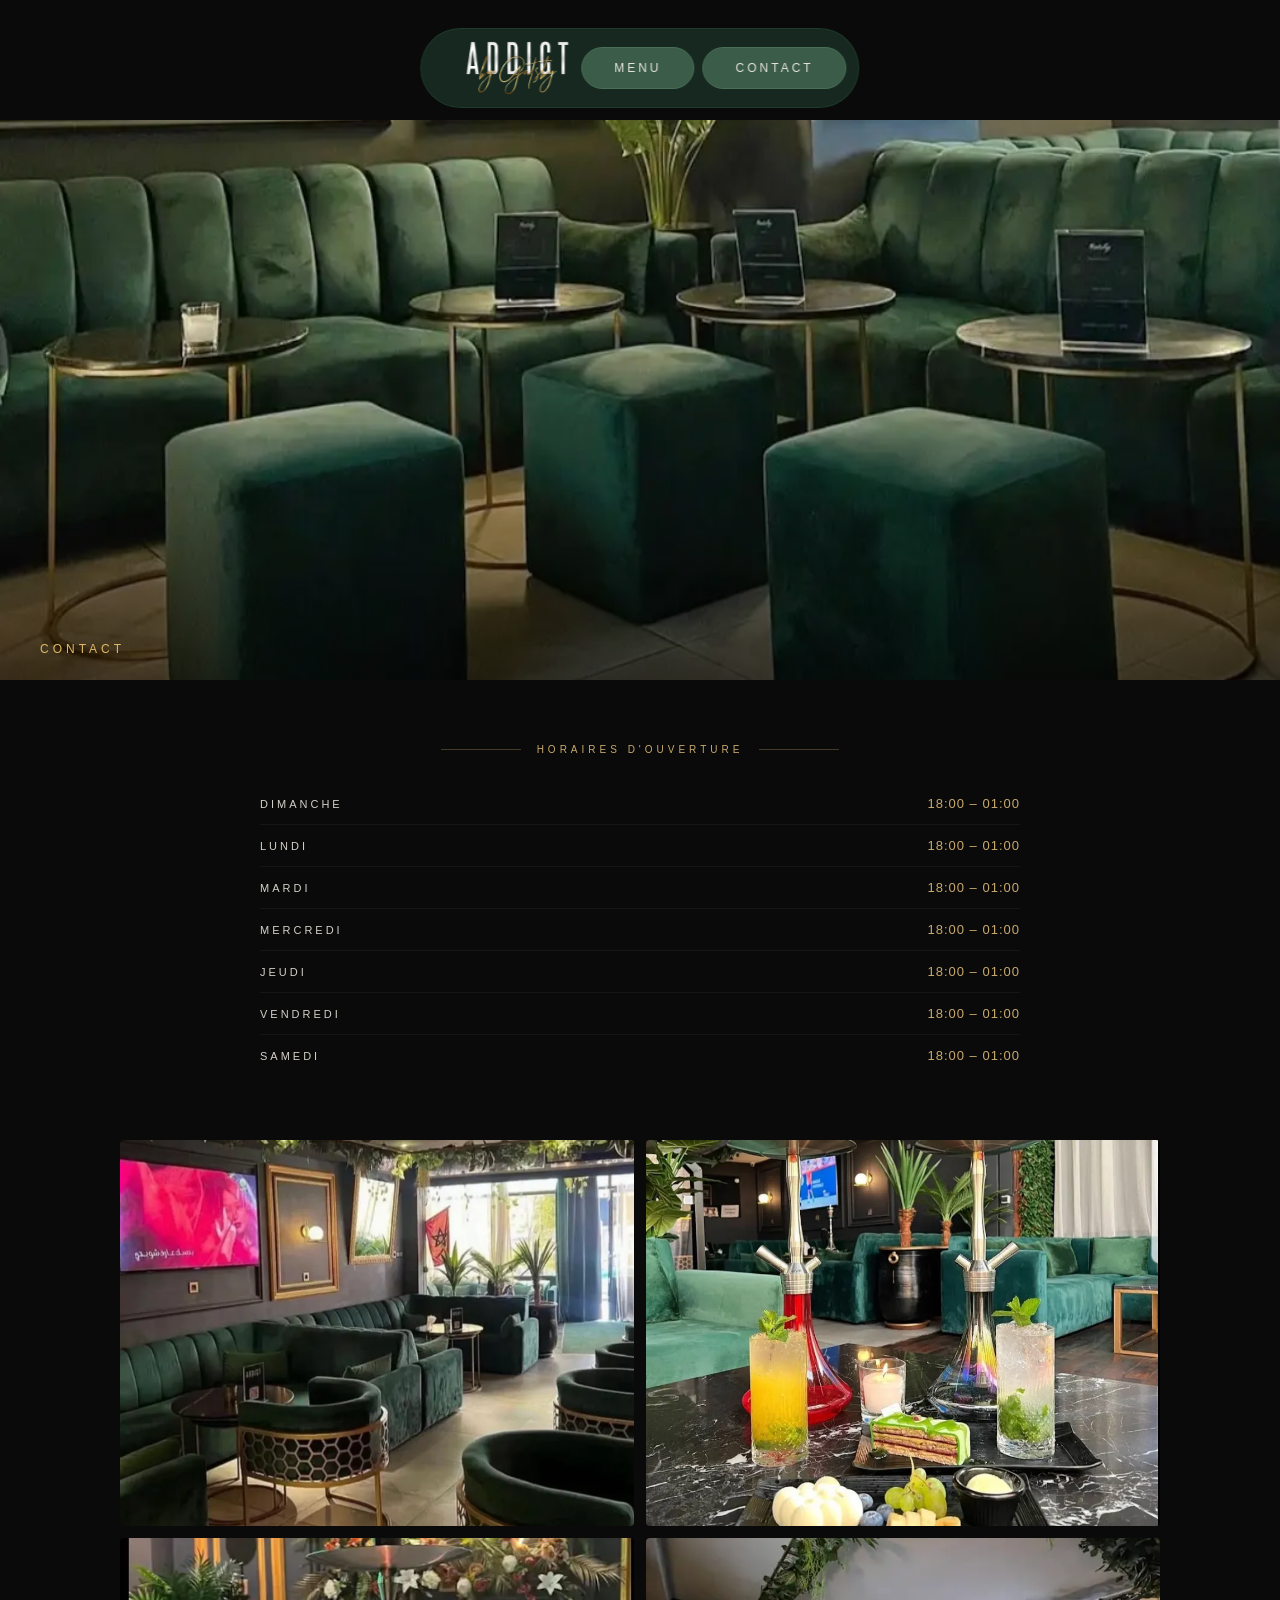
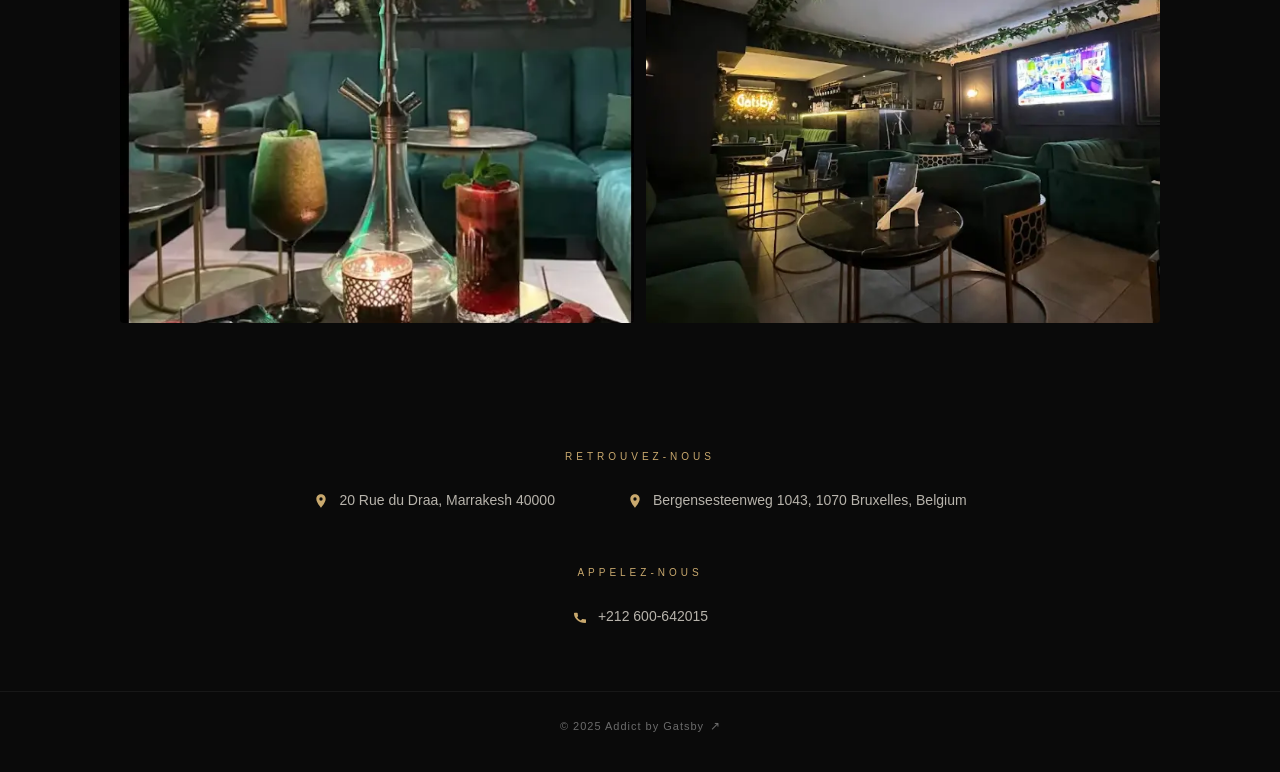
<file: contact.html>
<!DOCTYPE html>
<html lang="fr">
<head>
  <meta charset="UTF-8">
  <meta name="viewport" content="width=device-width, initial-scale=1.0, viewport-fit=cover">
  <meta name="description" content="Contact — Addict by Gatsby. Horaires d'ouverture, adresses Marrakech & Bruxelles.">
  <meta name="theme-color" content="#0a0a0a">
  <title>Contact — Addict by Gatsby</title>
  <link rel="icon" type="image/svg+xml" href="assets/favicon.svg">
  <link rel="preconnect" href="https://fonts.googleapis.com">
  <link rel="preconnect" href="https://fonts.gstatic.com" crossorigin>
  <link href="https://fonts.googleapis.com/css2?family=Cormorant+Garamond:ital,wght@0,400;0,600;1,400&display=swap" rel="stylesheet">
  <!-- Neue Montreal via Bunny Fonts -->
  <link rel="preconnect" href="https://fonts.bunny.net">
  <link href="https://fonts.bunny.net/css?family=neue-montreal:300,400,500&display=swap" rel="stylesheet">
  <style>
    *, *::before, *::after { box-sizing: border-box; margin: 0; padding: 0; }

    html {
      scroll-behavior: smooth;
    }

    body {
      background: #0a0a0a;
      color: #d4d0c8;
      font-family: 'Neue Montreal', 'Montserrat', sans-serif;
      -webkit-font-smoothing: antialiased;
      min-height: 100vh;
    }

    /* ===================== NAVBAR ===================== */
    .navbar {
      position: fixed;
      top: 8px;
      left: 8px;
      right: 8px;
      z-index: 100;
      display: flex;
      align-items: center;
      justify-content: space-between;
      gap: 12px;
      background: rgba(27, 51, 39, 0.75);
      backdrop-filter: blur(14px);
      -webkit-backdrop-filter: blur(14px);
      border: 1px solid rgba(42, 77, 58, 0.5);
      border-radius: 50px;
      padding: 7px 7px 7px 20px;
    }

    .logo {
      display: flex;
      align-items: center;
      text-decoration: none;
      flex-shrink: 0;
      border: none;
      outline: none;
    }

    .logo__img {
      height: 36px;
      width: auto;
      display: block;
      object-fit: contain;
    }

    .navbar__btns {
      display: flex;
      gap: 6px;
      flex-shrink: 0;
    }

    .pill-btn {
      display: inline-flex;
      align-items: center;
      justify-content: center;
      text-decoration: none;
      font-family: 'Neue Montreal', 'Montserrat', sans-serif;
      font-size: 9px;
      font-weight: 500;
      letter-spacing: 2px;
      text-transform: uppercase;
      color: #e8e4de;
      background: #3a5c48;
      border: 1px solid #4a6e58;
      padding: 10px 18px;
      border-radius: 50px;
      transition: all 0.3s ease;
      cursor: pointer;
    }

    .pill-btn:hover {
      background: #476b55;
      border-color: #5a7e68;
    }

    .pill-btn:focus-visible,
    .logo:focus-visible {
      outline: 2px solid #c9a96e;
      outline-offset: 4px;
    }

    /* ===================== HERO ===================== */
    .hero {
      position: relative;
      width: 100%;
      padding-top: 64px;
    }

    .hero__img-wrap {
      position: relative;
      width: 100%;
      aspect-ratio: 4 / 3;
      overflow: hidden;
    }

    .hero__img-wrap img {
      width: 100%;
      height: 100%;
      object-fit: cover;
      display: block;
    }

    .hero__img-wrap::after {
      content: '';
      position: absolute;
      inset: 0;
      background: linear-gradient(
        180deg,
        rgba(0,0,0,0) 50%,
        rgba(0,0,0,0.55) 100%
      );
      pointer-events: none;
    }

    .hero__label {
      position: absolute;
      bottom: 16px;
      left: 16px;
      font-family: 'Neue Montreal', 'Montserrat', sans-serif;
      font-size: 10px;
      font-weight: 500;
      letter-spacing: 3px;
      text-transform: uppercase;
      color: #E1B869;
      z-index: 2;
    }

    /* ===================== HORAIRES SECTION ===================== */
    .horaires {
      padding: 40px 24px;
    }

    .horaires__heading {
      display: flex;
      align-items: center;
      justify-content: center;
      gap: 16px;
      margin-bottom: 28px;
    }

    .horaires__line {
      flex: 1;
      height: 1px;
      background: rgba(201,169,110,0.3);
      max-width: 80px;
    }

    .horaires__title {
      font-family: 'Neue Montreal', 'Montserrat', sans-serif;
      font-size: 9px;
      font-weight: 500;
      letter-spacing: 3px;
      text-transform: uppercase;
      color: #c9a96e;
      white-space: nowrap;
    }

    .horaires__table {
      width: 100%;
      border-collapse: collapse;
    }

    .horaires__table tr {
      border-bottom: 1px solid rgba(255,255,255,0.05);
    }

    .horaires__table tr:last-child {
      border-bottom: none;
    }

    .horaires__table td {
      padding: 10px 0;
      font-family: 'Neue Montreal', 'Montserrat', sans-serif;
      font-size: 12px;
      font-weight: 400;
      color: #b8b4ac;
      letter-spacing: 0.5px;
    }

    .horaires__table td:first-child {
      text-align: left;
      text-transform: uppercase;
      font-size: 10px;
      letter-spacing: 2px;
      color: #d4d0c8;
      padding-right: 20px;
    }

    .horaires__table td:last-child {
      text-align: right;
      color: #c9a96e;
      font-size: 11px;
      letter-spacing: 1px;
    }

    /* ===================== PHOTO GRID ===================== */
    .photo-grid {
      padding: 0 16px 40px;
      display: grid;
      grid-template-columns: 1fr 1fr;
      grid-template-rows: auto auto;
      gap: 6px;
    }

    .photo-grid__item {
      overflow: hidden;
      border-radius: 4px;
      background: #111;
      aspect-ratio: 1 / 1;
    }

    .photo-grid__item img {
      width: 100%;
      height: 100%;
      object-fit: cover;
      display: block;
      transition: transform 0.6s ease;
    }

    .photo-grid__item:hover img {
      transform: scale(1.04);
    }

    /* ===================== RETROUVEZ-NOUS ===================== */
    .addresses {
      padding: 32px 24px 16px;
    }

    .addresses__tag {
      display: block;
      text-align: center;
      font-family: 'Neue Montreal', 'Montserrat', sans-serif;
      font-size: 9px;
      font-weight: 500;
      letter-spacing: 3px;
      text-transform: uppercase;
      color: #c9a96e;
      margin-bottom: 20px;
    }

    .addresses__list {
      display: flex;
      flex-direction: column;
      gap: 12px;
    }

    .addresses__item {
      display: flex;
      align-items: flex-start;
      gap: 10px;
      color: #b8b4ac;
      font-family: 'Neue Montreal', 'Montserrat', sans-serif;
      font-size: 12px;
      font-weight: 300;
      line-height: 1.5;
      text-decoration: none;
      transition: color 0.3s ease;
    }

    .addresses__item:hover {
      color: #c9a96e;
    }

    .addresses__pin {
      width: 14px;
      height: 14px;
      flex-shrink: 0;
      color: #c9a96e;
      margin-top: 2px;
    }

    /* ===================== APPELEZ-NOUS ===================== */
    .phone {
      padding: 32px 24px 16px;
    }

    .phone__tag {
      display: block;
      text-align: center;
      font-family: 'Neue Montreal', 'Montserrat', sans-serif;
      font-size: 9px;
      font-weight: 500;
      letter-spacing: 3px;
      text-transform: uppercase;
      color: #c9a96e;
      margin-bottom: 20px;
    }

    .phone__list {
      display: flex;
      flex-direction: column;
      gap: 12px;
    }

    .phone__item {
      display: flex;
      align-items: center;
      gap: 10px;
      color: #b8b4ac;
      font-family: 'Neue Montreal', 'Montserrat', sans-serif;
      font-size: 12px;
      font-weight: 300;
      line-height: 1.5;
      text-decoration: none;
      transition: color 0.3s ease;
    }

    .phone__item:hover {
      color: #c9a96e;
    }

    .phone__icon {
      width: 14px;
      height: 14px;
      flex-shrink: 0;
      color: #c9a96e;
    }

    /* ===================== FOOTER ===================== */
    .site-footer {
      margin-top: 40px;
      padding: 20px 24px 32px;
      display: flex;
      align-items: center;
      justify-content: center;
      gap: 6px;
      border-top: 1px solid rgba(255,255,255,0.06);
    }

    .site-footer__text {
      font-family: 'Neue Montreal', 'Montserrat', sans-serif;
      font-size: 10px;
      font-weight: 400;
      letter-spacing: 1px;
      color: #6b6b6b;
    }

    .site-footer__arrow {
      color: #6b6b6b;
      font-size: 12px;
      line-height: 1;
      text-decoration: none;
      transition: color 0.3s ease;
    }

    .site-footer__arrow:hover {
      color: #c9a96e;
    }

    /* ===================== DESKTOP ===================== */
    @media (min-width: 769px) {
      .navbar {
        top: 24px;
        left: 50%;
        right: auto;
        transform: translateX(-50%);
        width: auto;
        max-width: calc(100% - 48px);
        padding: 10px 10px 10px 36px;
        white-space: nowrap;
      }

      .logo__img { height: 48px; }
      .navbar__btns { gap: 8px; }

      .pill-btn {
        font-size: 11px;
        letter-spacing: 2.5px;
        padding: 12px 28px;
      }

      .hero { padding-top: 120px; }

      .hero__img-wrap {
        aspect-ratio: 16 / 7;
        max-height: 520px;
      }

      .hero__label {
        font-size: 12px;
        letter-spacing: 4px;
        bottom: 24px;
        left: 40px;
      }

      .horaires {
        padding: 64px 0;
        max-width: 680px;
        margin: 0 auto;
      }

      .horaires__title { font-size: 10px; letter-spacing: 4px; }

      .horaires__table td { font-size: 13px; padding: 13px 0; }
      .horaires__table td:first-child { font-size: 11px; letter-spacing: 3px; }
      .horaires__table td:last-child { font-size: 13px; }

      .photo-grid {
        max-width: 1100px;
        margin: 0 auto;
        padding: 0 40px 64px;
        gap: 10px;
      }

      .photo-grid__item { aspect-ratio: 4 / 3; }

      .addresses {
        max-width: 680px;
        margin: 0 auto;
        padding: 48px 0 24px;
      }

      .addresses__tag {
        font-size: 10px;
        letter-spacing: 4px;
        margin-bottom: 28px;
      }

      .addresses__list {
        flex-direction: row;
        justify-content: center;
        gap: 48px;
      }

      .addresses__item {
        font-size: 13px;
        align-items: center;
      }

      .addresses__pin { width: 16px; height: 16px; margin-top: 0; }

      /* Phone desktop */
      .phone {
        max-width: 680px;
        margin: 0 auto;
        padding: 32px 0 24px;
      }

      .phone__tag {
        font-size: 10px;
        letter-spacing: 4px;
        margin-bottom: 28px;
      }

      .phone__list {
        flex-direction: row;
        justify-content: center;
        gap: 48px;
      }

      .phone__item {
        font-size: 13px;
        align-items: center;
      }

      .phone__icon { width: 16px; height: 16px; }

      .site-footer { padding: 28px 40px 40px; }
      .site-footer__text { font-size: 11px; }
    }

    @media (min-width: 1200px) {
      .navbar {
        top: 28px;
        width: auto;
        padding: 12px 12px 12px 44px;
      }

      .logo__img { height: 54px; }

      .pill-btn {
        font-size: 12px;
        letter-spacing: 3px;
        padding: 13px 32px;
      }

      .hero__img-wrap { max-height: 620px; }

      .horaires { max-width: 760px; }

      .photo-grid {
        max-width: 1200px;
        padding: 0 80px 80px;
        gap: 12px;
      }

      .addresses { max-width: 760px; }
      .addresses__list { gap: 72px; }
      .addresses__item { font-size: 14px; }

      .phone { max-width: 760px; }
      .phone__list { gap: 72px; }
      .phone__item { font-size: 14px; }
    }
  </style>
</head>
<body>

  <!-- ===== NAVBAR ===== -->
  <nav class="navbar" aria-label="Navigation principale">
    <a href="index.html" class="logo" aria-label="Addict by Gatsby - Accueil">
      <img src="assets/logo.png" alt="Addict by Gatsby" class="logo__img">
    </a>
    <div class="navbar__btns">
      <a href="" class="pill-btn">Menu</a>
      <a href="contact.html" class="pill-btn">Contact</a>
    </div>
  </nav>

  <!-- ===== HERO IMAGE ===== -->
  <section class="hero">
    <div class="hero__img-wrap">
      <img
        src="assets/lounge/gatsby5.webp"
        alt="Ambiance lounge Addict by Gatsby"
        onerror="this.style.background='#1a2e23'; this.removeAttribute('src')"
      >
      <span class="hero__label">CONTACT</span>
    </div>
  </section>

  <!-- ===== HORAIRES D'OUVERTURE ===== -->
  <section class="horaires" aria-label="Horaires d'ouverture">
    <div class="horaires__heading">
      <span class="horaires__line"></span>
      <span class="horaires__title">Horaires d'ouverture</span>
      <span class="horaires__line"></span>
    </div>

    <table class="horaires__table" aria-label="Tableau des horaires d'ouverture">
      <tbody>
        <tr><td>Dimanche</td><td>18:00 – 01:00</td></tr>
        <tr><td>Lundi</td><td>18:00 – 01:00</td></tr>
        <tr><td>Mardi</td><td>18:00 – 01:00</td></tr>
        <tr><td>Mercredi</td><td>18:00 – 01:00</td></tr>
        <tr><td>Jeudi</td><td>18:00 – 01:00</td></tr>
        <tr><td>Vendredi</td><td>18:00 – 01:00</td></tr>
        <tr><td>Samedi</td><td>18:00 – 01:00</td></tr>
      </tbody>
    </table>
  </section>

  <!-- ===== PHOTO GRID 2×2 ===== -->
  <section class="photo-grid" aria-label="Galerie photos">
    <div class="photo-grid__item">
      <img src="assets/lounge/gatsby1.webp" alt="Espace lounge Addict by Gatsby"
        onerror="this.style.background='#141f1a'; this.removeAttribute('src')">
    </div>
    <div class="photo-grid__item">
      <img src="assets/lounge/gatsby2.webp" alt="Espace lounge Addict by Gatsby"
        onerror="this.style.background='#1a2e23'; this.removeAttribute('src')">
    </div>
    <div class="photo-grid__item">
      <img src="assets/lounge/gatsby3.webp" alt="Façade Addict by Gatsby"
        onerror="this.style.background='#0f1e16'; this.removeAttribute('src')">
    </div>
    <div class="photo-grid__item">
      <img src="assets/lounge/gatsby4.webp" alt="Chichas et cocktails Addict by Gatsby"
        onerror="this.style.background='#162418'; this.removeAttribute('src')">
    </div>
  </section>

  <!-- ===== RETROUVEZ-NOUS ===== -->
  <section class="addresses" aria-label="Nos adresses">
    <span class="addresses__tag">Retrouvez-nous</span>
    <div class="addresses__list">
      <a
        href="https://maps.google.com/?q=20+Rue+du+Draa+Marrakech"
        target="_blank"
        rel="noopener noreferrer"
        class="addresses__item"
      >
        <svg class="addresses__pin" viewBox="0 0 24 24" fill="currentColor" aria-hidden="true">
          <path d="M12 2C8.13 2 5 5.13 5 9c0 5.25 7 13 7 13s7-7.75 7-13c0-3.87-3.13-7-7-7zm0 9.5a2.5 2.5 0 110-5 2.5 2.5 0 010 5z"/>
        </svg>
        <span>20 Rue du Draa, Marrakesh 40000</span>
      </a>
      <a
        href="https://maps.google.com/?q=Bergensesteenweg+1043+1070+Bruxelles"
        target="_blank"
        rel="noopener noreferrer"
        class="addresses__item"
      >
        <svg class="addresses__pin" viewBox="0 0 24 24" fill="currentColor" aria-hidden="true">
          <path d="M12 2C8.13 2 5 5.13 5 9c0 5.25 7 13 7 13s7-7.75 7-13c0-3.87-3.13-7-7-7zm0 9.5a2.5 2.5 0 110-5 2.5 2.5 0 010 5z"/>
        </svg>
        <span>Bergensesteenweg 1043, 1070 Bruxelles, Belgium</span>
      </a>
    </div>
  </section>

  <!-- ===== APPELEZ-NOUS ===== -->
  <section class="phone" aria-label="Numéros de téléphone">
    <span class="phone__tag">Appelez-nous</span>
    <div class="phone__list">
      <a href="tel:+212600642015" class="phone__item">
        <svg class="phone__icon" viewBox="0 0 24 24" fill="currentColor" aria-hidden="true">
          <path d="M6.62 10.79a15.05 15.05 0 006.59 6.59l2.2-2.2a1 1 0 011.01-.24 11.47 11.47 0 003.58.57 1 1 0 011 1V20a1 1 0 01-1 1C9.61 21 3 14.39 3 6.5a1 1 0 011-1h3.5a1 1 0 011 1c0 1.25.2 2.45.57 3.58a1 1 0 01-.24 1.01l-2.21 2.2z"/>
        </svg>
        <span>+212 600-642015</span>
      </a>
    </div>
  </section>

  <!-- ===== FOOTER ===== -->
  <footer class="site-footer">
    <span class="site-footer__text">© 2025 Addict by Gatsby</span>
    <a href="#" class="site-footer__arrow" aria-label="Retour en haut de page">↗</a>
  </footer>

</body>
</html>
</file>
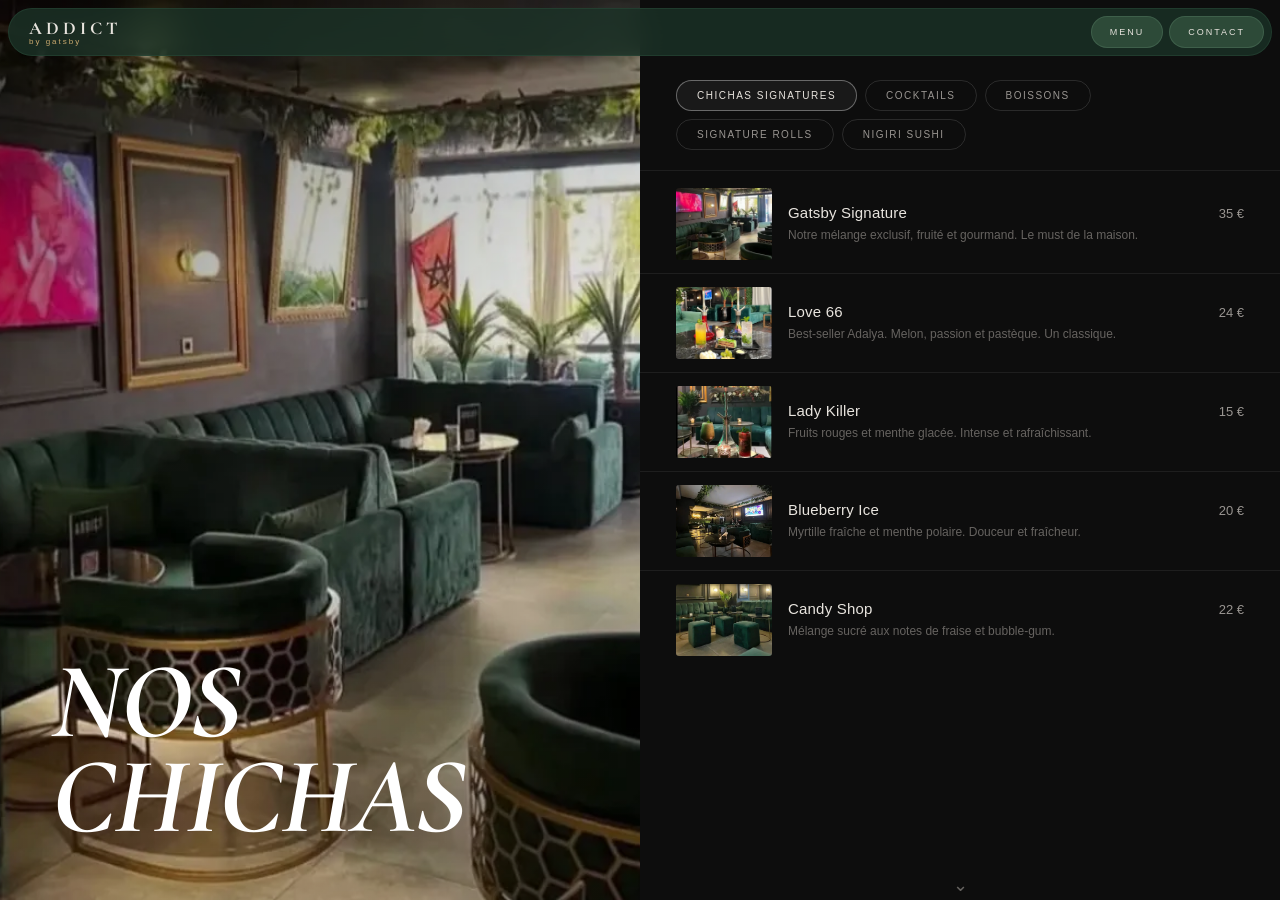
<file: menu.html>
<!DOCTYPE html>
<html lang="fr">
<head>
  <meta charset="UTF-8">
  <meta name="viewport" content="width=device-width, initial-scale=1.0, viewport-fit=cover">
  <meta name="description" content="Menu Addict by Gatsby — Chichas signatures, cocktails et boissons d'exception.">
  <meta name="theme-color" content="#0a0a0a">
  <title>Menu — Addict by Gatsby</title>
  <link rel="icon" type="image/svg+xml" href="assets/favicon.svg">
  <link rel="preconnect" href="https://fonts.googleapis.com">
  <link rel="preconnect" href="https://fonts.gstatic.com" crossorigin>
  <link href="https://fonts.googleapis.com/css2?family=Cormorant+Garamond:ital,wght@0,300;0,400;0,600;0,700;1,300;1,400;1,600;1,700&display=swap" rel="stylesheet">
  <link rel="preconnect" href="https://fonts.bunny.net">
  <link href="https://fonts.bunny.net/css?family=neue-montreal:300,400,500&display=swap" rel="stylesheet">
  <style>
    *, *::before, *::after { box-sizing: border-box; margin: 0; padding: 0; }

    :root {
      --bg: #0a0a0a;
      --gold: #c9a96e;
      --gold-dim: rgba(201,169,110,0.3);
      --text: #e8e4de;
      --text-muted: #666360;
      --text-dim: #999591;
      --border: rgba(255,255,255,0.07);
      --green-nav: rgba(27,51,39,0.8);
      --green-btn: #2d4a38;
      --font-display: 'Cormorant Garamond', Georgia, serif;
      --font-ui: 'Neue Montreal', 'Montserrat', sans-serif;
    }

    html { scroll-behavior: smooth; }

    body {
      background: var(--bg);
      color: var(--text);
      font-family: var(--font-ui);
      -webkit-font-smoothing: antialiased;
      overflow-x: hidden;
    }

    /* ===== NAVBAR ===== */
    .navbar {
      position: fixed;
      top: 8px;
      left: 8px;
      right: 8px;
      z-index: 200;
      display: flex;
      align-items: center;
      justify-content: space-between;
      gap: 12px;
      background: var(--green-nav);
      backdrop-filter: blur(14px);
      -webkit-backdrop-filter: blur(14px);
      border: 1px solid rgba(42,77,58,0.5);
      border-radius: 50px;
      padding: 7px 7px 7px 20px;
    }

    .logo {
      display: flex;
      flex-direction: column;
      text-decoration: none;
      line-height: 1;
      flex-shrink: 0;
    }

    .logo__main {
      font-family: var(--font-display);
      font-weight: 700;
      font-size: 18px;
      letter-spacing: 4px;
      color: var(--text);
      text-transform: uppercase;
    }

    .logo__sub {
      font-family: var(--font-ui);
      font-size: 8px;
      font-weight: 300;
      letter-spacing: 2px;
      color: var(--gold);
      text-transform: lowercase;
      margin-top: 1px;
    }

    .navbar__btns { display: flex; gap: 6px; }

    .pill-btn {
      display: inline-flex;
      align-items: center;
      justify-content: center;
      text-decoration: none;
      font-family: var(--font-ui);
      font-size: 9px;
      font-weight: 500;
      letter-spacing: 2px;
      text-transform: uppercase;
      color: var(--text);
      background: var(--green-btn);
      border: 1px solid rgba(74,110,88,0.6);
      padding: 10px 18px;
      border-radius: 50px;
      transition: all 0.3s ease;
      cursor: pointer;
    }

    .pill-btn:hover { background: #3a5c48; }

    /* ===== MOBILE LAYOUT ===== */
    .mobile-wrap { display: block; }

    .mobile-hero {
      position: relative;
      width: 100%;
      padding-top: 62px;
    }

    .mobile-hero__img {
      width: 100%;
      height: calc(55vw + 40px);
      min-height: 240px;
      max-height: 380px;
      object-fit: cover;
      display: block;
      background: #1a2e23;
    }

    .mobile-hero__overlay {
      position: absolute;
      left: 0; right: 0; bottom: 0;
      top: 62px;
      background: linear-gradient(to bottom, rgba(0,0,0,0) 20%, rgba(0,0,0,0.5) 65%, rgba(0,0,0,0.78) 100%);
      pointer-events: none;
    }

    .mobile-hero__title {
      position: absolute;
      bottom: 18px;
      left: 20px;
      font-family: var(--font-display);
      font-style: italic;
      font-weight: 700;
      font-size: clamp(44px, 14vw, 64px);
      line-height: 0.88;
      color: #fff;
      text-transform: uppercase;
      letter-spacing: -1px;
      pointer-events: none;
    }

    /* Mobile tabs */
    .tabs {
      display: flex;
      gap: 8px;
      padding: 14px 16px 12px;
      overflow-x: auto;
      scrollbar-width: none;
      -webkit-overflow-scrolling: touch;
      border-bottom: 1px solid var(--border);
    }
    .tabs::-webkit-scrollbar { display: none; }

    .tab-btn {
      flex-shrink: 0;
      font-family: var(--font-ui);
      font-size: 9px;
      font-weight: 400;
      letter-spacing: 1.5px;
      text-transform: uppercase;
      color: var(--text-dim);
      background: transparent;
      border: 1px solid rgba(255,255,255,0.13);
      border-radius: 50px;
      padding: 8px 14px;
      cursor: pointer;
      transition: all 0.25s ease;
      white-space: nowrap;
    }
    .tab-btn.active,
    .tab-btn:hover {
      color: var(--text);
      border-color: rgba(255,255,255,0.38);
      background: rgba(255,255,255,0.06);
    }

    /* Mobile item list */
    .menu-list { padding-bottom: 48px; }
    .category-section { display: block; }
    .category-section.hidden { display: none; }

    /* Section divider */
    .section-divider {
      display: flex;
      align-items: center;
      gap: 12px;
      padding: 20px 20px 12px;
    }
    .section-divider__line {
      flex: 1;
      height: 1px;
      background: var(--gold-dim);
    }
    .section-divider__label {
      font-family: var(--font-ui);
      font-size: 9px;
      font-weight: 500;
      letter-spacing: 3px;
      text-transform: uppercase;
      color: var(--gold);
      white-space: nowrap;
    }

    /* Each item: horizontal row — thumbnail left, text right */
    .menu-item-m {
      display: flex;
      align-items: flex-start;
      gap: 14px;
      padding: 14px 20px;
      border-bottom: 1px solid var(--border);
      cursor: default;
    }
    .menu-item-m:last-child { border-bottom: none; }

    .menu-item-m__img {
      width: 80px;
      height: 60px;
      object-fit: cover;
      border-radius: 4px;
      flex-shrink: 0;
      background: linear-gradient(135deg, #1e2e24 0%, #2a1e14 100%);
      display: block;
    }

    .menu-item-m__info {
      flex: 1;
      min-width: 0;
    }

    .menu-item-m__row {
      display: flex;
      justify-content: space-between;
      align-items: baseline;
      gap: 8px;
      margin-bottom: 4px;
    }

    .menu-item-m__name {
      font-family: var(--font-ui);
      font-size: 13px;
      font-weight: 400;
      color: var(--text);
      letter-spacing: 0.2px;
      line-height: 1.3;
    }

    .menu-item-m__price {
      font-family: var(--font-ui);
      font-size: 13px;
      font-weight: 300;
      color: var(--text-dim);
      white-space: nowrap;
      flex-shrink: 0;
    }

    .menu-item-m__desc {
      font-family: var(--font-ui);
      font-size: 11px;
      font-weight: 300;
      color: var(--text-muted);
      line-height: 1.5;
    }

    .mobile-footer {
      padding: 20px 24px 36px;
      display: flex;
      justify-content: center;
      border-top: 1px solid var(--border);
      margin-top: 8px;
    }
    .mobile-footer__text {
      font-family: var(--font-ui);
      font-size: 10px;
      letter-spacing: 1px;
      color: #3a3a3a;
    }

    /* ===== DESKTOP LAYOUT ===== */
    .desktop-wrap {
      display: none !important;
      visibility: hidden;
      height: 0;
      overflow: hidden;
    }

    @media (min-width: 769px) {
      html, body { height: 100%; overflow: hidden; }
      .mobile-wrap { display: none !important; visibility: hidden; }
      .desktop-wrap {
        display: flex !important;
        visibility: visible;
        height: 100vh;
        overflow: visible;
      }

      /* Left panel */
      .d-left {
        position: relative;
        width: 50%;
        flex-shrink: 0;
        overflow: hidden;
      }
      .d-left__img {
        width: 100%;
        height: 100%;
        object-fit: cover;
        display: block;
        background: #1a2e23;
        transition: opacity 0.4s ease;
      }
      .d-left__overlay {
        position: absolute;
        inset: 0;
        background: linear-gradient(145deg, rgba(0,0,0,0.5) 0%, rgba(0,0,0,0.08) 55%, rgba(0,0,0,0.38) 100%);
        pointer-events: none;
      }
      .d-left__title {
        position: absolute;
        bottom: 48px;
        left: 40px;
        font-family: var(--font-display);
        font-style: italic;
        font-weight: 700;
        font-size: clamp(60px, 7.5vw, 96px);
        line-height: 0.88;
        color: #fff;
        text-transform: uppercase;
        letter-spacing: -2px;
        pointer-events: none;
      }

      /* Right panel */
      .d-right {
        flex: 1;
        display: flex;
        flex-direction: column;
        background: #0d0d0d;
        overflow: hidden;
      }

      /* Desktop tabs */
      .d-tabs {
        display: flex;
        gap: 8px;
        padding: 80px 36px 20px;
        border-bottom: 1px solid var(--border);
        flex-shrink: 0;
        flex-wrap: wrap;
      }
      .d-tab {
        font-family: var(--font-ui);
        font-size: 10px;
        font-weight: 400;
        letter-spacing: 1.5px;
        text-transform: uppercase;
        color: var(--text-dim);
        background: transparent;
        border: 1px solid rgba(255,255,255,0.12);
        border-radius: 50px;
        padding: 9px 20px;
        cursor: pointer;
        transition: all 0.25s ease;
        white-space: nowrap;
      }
      .d-tab.active,
      .d-tab:hover {
        color: var(--text);
        border-color: rgba(255,255,255,0.35);
        background: rgba(255,255,255,0.05);
      }

      /* Desktop items scroll */
      .d-items {
        flex: 1;
        overflow-y: auto;
        padding: 4px 0 32px;
        scrollbar-width: thin;
        scrollbar-color: rgba(255,255,255,0.08) transparent;
      }
      .d-items::-webkit-scrollbar { width: 3px; }
      .d-items::-webkit-scrollbar-thumb { background: rgba(255,255,255,0.1); border-radius: 2px; }

      .d-item {
        display: flex;
        align-items: center;
        gap: 16px;
        padding: 13px 36px;
        border-bottom: 1px solid var(--border);
        transition: background 0.2s ease;
        cursor: default;
      }
      .d-item:last-child { border-bottom: none; }
      .d-item:hover { background: rgba(255,255,255,0.022); }

      .d-item__img {
        width: 82px;
        height: 62px;
        object-fit: cover;
        border-radius: 3px;
        flex-shrink: 0;
        background: #1a1a1a;
      }
      .d-item__info { flex: 1; min-width: 0; }
      .d-item__row {
        display: flex;
        justify-content: space-between;
        align-items: baseline;
        gap: 12px;
        margin-bottom: 5px;
      }
      .d-item__name {
        font-family: var(--font-ui);
        font-size: 14px;
        font-weight: 400;
        color: var(--text);
        letter-spacing: 0.2px;
      }
      .d-item__price {
        font-family: var(--font-ui);
        font-size: 13px;
        font-weight: 300;
        color: var(--text-dim);
        white-space: nowrap;
        flex-shrink: 0;
      }
      .d-item__desc {
        font-family: var(--font-ui);
        font-size: 11px;
        font-weight: 300;
        color: var(--text-muted);
        line-height: 1.5;
        overflow: hidden;
        white-space: nowrap;
        text-overflow: ellipsis;
      }

      .scroll-hint {
        text-align: center;
        padding: 8px 0 4px;
        color: var(--text-muted);
        font-size: 18px;
        animation: bounce 1.8s ease-in-out infinite;
      }
      @keyframes bounce {
        0%, 100% { transform: translateY(0); opacity: 0.35; }
        50% { transform: translateY(5px); opacity: 0.8; }
      }
    }

    @media (min-width: 1200px) {
      .d-left__title { font-size: 108px; bottom: 56px; left: 52px; }
      .d-item__img { width: 96px; height: 72px; }
      .d-item__name { font-size: 15px; }
      .d-item__desc { font-size: 12px; }
    }
  </style>
</head>
<body>

  <!-- ===== NAVBAR ===== -->
  <nav class="navbar" aria-label="Navigation principale">
    <a href="index.html" class="logo" aria-label="Addict by Gatsby - Accueil">
      <span class="logo__main">Addict</span>
      <span class="logo__sub">by Gatsby</span>
    </a>
    <div class="navbar__btns">
      <a href="menu.html" class="pill-btn">Menu</a>
      <a href="contact.html" class="pill-btn">Contact</a>
    </div>
  </nav>

  <!-- ===== MOBILE ===== -->
  <div class="mobile-wrap">
    <div class="mobile-hero">
      <img class="mobile-hero__img" id="mHeroImg" src="assets/lounge/gatsby1.webp" alt="Nos Chichas" onerror="this.style.background='#1a2e23';this.removeAttribute('src')">
      <div class="mobile-hero__overlay"></div>
      <h1 class="mobile-hero__title" id="mHeroTitle">NOS<br>CHICHAS</h1>
    </div>

    <div class="tabs" role="tablist">
      <button class="tab-btn active" data-cat="chichas">Chichas Signatures</button>
      <button class="tab-btn" data-cat="cocktails">Cocktails</button>
      <button class="tab-btn" data-cat="boissons">Boissons</button>
      <button class="tab-btn" data-cat="rolls">Signature Rolls</button>
      <button class="tab-btn" data-cat="nigiri">Nigiri Sushi</button>
    </div>

    <main class="menu-list" id="mList">
      <!-- Chichas -->
      <section class="category-section" data-cat="chichas">
        <div class="section-divider"><span class="section-divider__line"></span><span class="section-divider__label">Chichas Signatures</span><span class="section-divider__line"></span></div>
        <div class="menu-item-m"><img class="menu-item-m__img" src="assets/lounge/gatsby1.webp" alt="Gatsby Signature" onerror="this.style.background='#1e2e24';this.removeAttribute('src')"><div class="menu-item-m__info"><div class="menu-item-m__row"><span class="menu-item-m__name">Gatsby Signature</span><span class="menu-item-m__price">35 €</span></div><p class="menu-item-m__desc">Notre mélange exclusif, fruité et gourmand. Le must de la maison.</p></div></div>
        <div class="menu-item-m"><img class="menu-item-m__img" src="assets/lounge/gatsby2.webp" alt="Love 66" onerror="this.style.background='#1e2e24';this.removeAttribute('src')"><div class="menu-item-m__info"><div class="menu-item-m__row"><span class="menu-item-m__name">Love 66</span><span class="menu-item-m__price">24 €</span></div><p class="menu-item-m__desc">Best-seller Adalya. Melon, passion et pastèque. Un classique.</p></div></div>
        <div class="menu-item-m"><img class="menu-item-m__img" src="assets/lounge/gatsby3.webp" alt="Lady Killer" onerror="this.style.background='#1e2e24';this.removeAttribute('src')"><div class="menu-item-m__info"><div class="menu-item-m__row"><span class="menu-item-m__name">Lady Killer</span><span class="menu-item-m__price">15 €</span></div><p class="menu-item-m__desc">Fruits rouges et menthe glacée. Intense et rafraîchissant.</p></div></div>
        <div class="menu-item-m"><img class="menu-item-m__img" src="assets/lounge/gatsby4.webp" alt="Blueberry Ice" onerror="this.style.background='#1e2e24';this.removeAttribute('src')"><div class="menu-item-m__info"><div class="menu-item-m__row"><span class="menu-item-m__name">Blueberry Ice</span><span class="menu-item-m__price">20 €</span></div><p class="menu-item-m__desc">Myrtille fraîche et menthe polaire. Douceur et fraîcheur.</p></div></div>
      </section>

      <!-- Cocktails -->
      <section class="category-section hidden" data-cat="cocktails">
        <div class="section-divider"><span class="section-divider__line"></span><span class="section-divider__label">Cocktails</span><span class="section-divider__line"></span></div>
        <div class="menu-item-m"><img class="menu-item-m__img" src="assets/lounge/gatsby5.webp" alt="Addict Sunset" onerror="this.style.background='#1e2e24';this.removeAttribute('src')"><div class="menu-item-m__info"><div class="menu-item-m__row"><span class="menu-item-m__name">Addict Sunset</span><span class="menu-item-m__price">90 MAD</span></div><p class="menu-item-m__desc">Vodka, jus de passion, grenadine, jus d'orange. Notre signature.</p></div></div>
        <div class="menu-item-m"><img class="menu-item-m__img" src="assets/lounge/gatsby3.webp" alt="Gatsby's Mojito" onerror="this.style.background='#1e2e24';this.removeAttribute('src')"><div class="menu-item-m__info"><div class="menu-item-m__row"><span class="menu-item-m__name">Gatsby's Mojito</span><span class="menu-item-m__price">85 MAD</span></div><p class="menu-item-m__desc">Rhum blanc, menthe fraîche, citron vert, sucre de canne.</p></div></div>
        <div class="menu-item-m"><img class="menu-item-m__img" src="assets/lounge/gatsby4.webp" alt="Emerald Sour" onerror="this.style.background='#1e2e24';this.removeAttribute('src')"><div class="menu-item-m__info"><div class="menu-item-m__row"><span class="menu-item-m__name">Emerald Sour</span><span class="menu-item-m__price">95 MAD</span></div><p class="menu-item-m__desc">Gin, liqueur de melon, citron, blanc d'œuf.</p></div></div>
      </section>

      <!-- Boissons -->
      <section class="category-section hidden" data-cat="boissons">
        <div class="section-divider"><span class="section-divider__line"></span><span class="section-divider__label">Boissons</span><span class="section-divider__line"></span></div>
        <div class="menu-item-m"><img class="menu-item-m__img" src="assets/lounge/gatsby1.webp" alt="Eau minérale" onerror="this.style.background='#1e2e24';this.removeAttribute('src')"><div class="menu-item-m__info"><div class="menu-item-m__row"><span class="menu-item-m__name">Eau minérale</span><span class="menu-item-m__price">25 MAD</span></div><p class="menu-item-m__desc">Fraîche ou à température ambiante.</p></div></div>
        <div class="menu-item-m"><img class="menu-item-m__img" src="assets/lounge/gatsby2.webp" alt="Soft drinks" onerror="this.style.background='#1e2e24';this.removeAttribute('src')"><div class="menu-item-m__info"><div class="menu-item-m__row"><span class="menu-item-m__name">Soft drinks</span><span class="menu-item-m__price">35 MAD</span></div><p class="menu-item-m__desc">Coca-Cola, Sprite, Fanta et plus.</p></div></div>
        <div class="menu-item-m"><img class="menu-item-m__img" src="assets/lounge/gatsby3.webp" alt="Jus frais" onerror="this.style.background='#1e2e24';this.removeAttribute('src')"><div class="menu-item-m__info"><div class="menu-item-m__row"><span class="menu-item-m__name">Jus frais</span><span class="menu-item-m__price">45 MAD</span></div><p class="menu-item-m__desc">Pressés minute : orange, citron, grenade.</p></div></div>
        <div class="menu-item-m"><img class="menu-item-m__img" src="assets/lounge/gatsby4.webp" alt="Thé à la menthe" onerror="this.style.background='#1e2e24';this.removeAttribute('src')"><div class="menu-item-m__info"><div class="menu-item-m__row"><span class="menu-item-m__name">Thé à la menthe</span><span class="menu-item-m__price">30 MAD</span></div><p class="menu-item-m__desc">Thé vert, menthe fraîche, sucre maison.</p></div></div>
        <div class="menu-item-m"><img class="menu-item-m__img" src="assets/lounge/gatsby5.webp" alt="Café espresso" onerror="this.style.background='#1e2e24';this.removeAttribute('src')"><div class="menu-item-m__info"><div class="menu-item-m__row"><span class="menu-item-m__name">Café espresso</span><span class="menu-item-m__price">25 MAD</span></div><p class="menu-item-m__desc">Torréfaction sélectionnée, servi court et intense.</p></div></div>
      </section>

      <!-- Signature Rolls -->
      <section class="category-section hidden" data-cat="rolls">
        <div class="section-divider"><span class="section-divider__line"></span><span class="section-divider__label">Signature Rolls</span><span class="section-divider__line"></span></div>
        <div class="menu-item-m"><img class="menu-item-m__img" src="assets/lounge/gatsby1.webp" alt="Dragon Roll" onerror="this.style.background='#1e2e24';this.removeAttribute('src')"><div class="menu-item-m__info"><div class="menu-item-m__row"><span class="menu-item-m__name">Dragon Roll</span><span class="menu-item-m__price">$37</span></div><p class="menu-item-m__desc">Tobiko, fish roe and green onions topped with thinly-sliced avocado and eel sauce.</p></div></div>
        <div class="menu-item-m"><img class="menu-item-m__img" src="assets/lounge/gatsby2.webp" alt="Rainbow Roll" onerror="this.style.background='#1e2e24';this.removeAttribute('src')"><div class="menu-item-m__info"><div class="menu-item-m__row"><span class="menu-item-m__name">Rainbow Roll</span><span class="menu-item-m__price">$24</span></div><p class="menu-item-m__desc">With crab, avocado, and cucumber at its heart.</p></div></div>
        <div class="menu-item-m"><img class="menu-item-m__img" src="assets/lounge/gatsby3.webp" alt="Shrimpin' Ain't Easy" onerror="this.style.background='#1e2e24';this.removeAttribute('src')"><div class="menu-item-m__info"><div class="menu-item-m__row"><span class="menu-item-m__name">Shrimpin' Ain't Easy</span><span class="menu-item-m__price">$5</span></div><p class="menu-item-m__desc">Inside-out seaweed wrap, tempura shrimp, avocado, asparagus, BOSS sauce and sesame seed.</p></div></div>
        <div class="menu-item-m"><img class="menu-item-m__img" src="assets/lounge/gatsby4.webp" alt="California" onerror="this.style.background='#1e2e24';this.removeAttribute('src')"><div class="menu-item-m__info"><div class="menu-item-m__row"><span class="menu-item-m__name">California</span><span class="menu-item-m__price">$12</span></div><p class="menu-item-m__desc">Inside-out seaweed wrap, crabstick, avocado, cucumber and sesame seed.</p></div></div>
      </section>

      <!-- Nigiri Sushi -->
      <section class="category-section hidden" data-cat="nigiri">
        <div class="section-divider"><span class="section-divider__line"></span><span class="section-divider__label">Nigiri Sushi</span><span class="section-divider__line"></span></div>
        <div class="menu-item-m"><img class="menu-item-m__img" src="assets/lounge/gatsby1.webp" alt="Maguro" onerror="this.style.background='#1e2e24';this.removeAttribute('src')"><div class="menu-item-m__info"><div class="menu-item-m__row"><span class="menu-item-m__name">Maguro</span><span class="menu-item-m__price">$17</span></div><p class="menu-item-m__desc">Slices of fresh tuna, Akami (lean), Chutoro (medium fatty) and Otoro (fatty belly).</p></div></div>
        <div class="menu-item-m"><img class="menu-item-m__img" src="assets/lounge/gatsby2.webp" alt="Tobiko" onerror="this.style.background='#1e2e24';this.removeAttribute('src')"><div class="menu-item-m__info"><div class="menu-item-m__row"><span class="menu-item-m__name">Tobiko</span><span class="menu-item-m__price">$21</span></div><p class="menu-item-m__desc">Small, vibrant orange beads with a slight crunch, adding a burst of color and flavor.</p></div></div>
        <div class="menu-item-m"><img class="menu-item-m__img" src="assets/lounge/gatsby3.webp" alt="Ebi" onerror="this.style.background='#1e2e24';this.removeAttribute('src')"><div class="menu-item-m__info"><div class="menu-item-m__row"><span class="menu-item-m__name">Ebi</span><span class="menu-item-m__price">$10</span></div><p class="menu-item-m__desc">Crevette butterflied parfaitement cuite sur riz vinaigré. Doux et délicat.</p></div></div>
      </section>
    </main>

    <footer class="mobile-footer">
      <span class="mobile-footer__text">© 2025 Addict by Gatsby</span>
    </footer>
  </div>

  <!-- ===== DESKTOP ===== -->
  <div class="desktop-wrap">
    <div class="d-left">
      <img class="d-left__img" id="dHeroImg" src="assets/lounge/gatsby1.webp" alt="" onerror="this.style.background='#1a2e23';this.removeAttribute('src')">
      <div class="d-left__overlay"></div>
      <h1 class="d-left__title" id="dHeroTitle">NOS<br>CHICHAS</h1>
    </div>
    <div class="d-right">
      <div class="d-tabs" role="tablist" id="dTabs">
        <button class="d-tab active" data-dcat="chichas">Chichas Signatures</button>
        <button class="d-tab" data-dcat="cocktails">Cocktails</button>
        <button class="d-tab" data-dcat="boissons">Boissons</button>
        <button class="d-tab" data-dcat="rolls">Signature Rolls</button>
        <button class="d-tab" data-dcat="nigiri">Nigiri Sushi</button>
      </div>
      <div class="d-items" id="dItems"></div>
      <div class="scroll-hint" aria-hidden="true">&#8964;</div>
    </div>
  </div>

  <script>
    const cats = {
      chichas: {
        title: 'NOS\nCHICHAS',
        img: 'assets/lounge/gatsby1.webp',
        items: [
          { name: 'Gatsby Signature', price: '35 €', desc: 'Notre mélange exclusif, fruité et gourmand. Le must de la maison.', img: 'assets/lounge/gatsby1.webp' },
          { name: 'Love 66', price: '24 €', desc: 'Best-seller Adalya. Melon, passion et pastèque. Un classique.', img: 'assets/lounge/gatsby2.webp' },
          { name: 'Lady Killer', price: '15 €', desc: 'Fruits rouges et menthe glacée. Intense et rafraîchissant.', img: 'assets/lounge/gatsby3.webp' },
          { name: 'Blueberry Ice', price: '20 €', desc: 'Myrtille fraîche et menthe polaire. Douceur et fraîcheur.', img: 'assets/lounge/gatsby4.webp' },
          { name: 'Candy Shop', price: '22 €', desc: 'Mélange sucré aux notes de fraise et bubble-gum.', img: 'assets/lounge/gatsby5.webp' },
        ]
      },
      cocktails: {
        title: 'NOS\nCOCKTAILS',
        img: 'assets/lounge/gatsby2.webp',
        items: [
          { name: 'Addict Sunset', price: '90 MAD', desc: 'Vodka, jus de passion, grenadine, jus d\'orange. Notre signature.', img: 'assets/lounge/gatsby3.webp' },
          { name: "Gatsby's Mojito", price: '85 MAD', desc: 'Rhum blanc, menthe fraîche, citron vert, sucre de canne.', img: 'assets/lounge/gatsby4.webp' },
          { name: 'Emerald Sour', price: '95 MAD', desc: 'Gin, liqueur de melon, citron, blanc d\'œuf.', img: 'assets/lounge/gatsby5.webp' },
        ]
      },
      boissons: {
        title: 'NOS\nBOISSONS',
        img: 'assets/lounge/gatsby3.webp',
        items: [
          { name: 'Eau minérale', price: '25 MAD', desc: 'Fraîche ou à température ambiante.', img: 'assets/lounge/gatsby1.webp' },
          { name: 'Soft drinks', price: '35 MAD', desc: 'Coca-Cola, Sprite, Fanta et plus.', img: 'assets/lounge/gatsby2.webp' },
          { name: 'Jus frais', price: '45 MAD', desc: 'Pressés minute : orange, citron, grenade.', img: 'assets/lounge/gatsby3.webp' },
          { name: 'Thé à la menthe', price: '30 MAD', desc: 'Thé vert, menthe fraîche, sucre maison.', img: 'assets/lounge/gatsby4.webp' },
          { name: 'Café espresso', price: '25 MAD', desc: 'Torréfaction sélectionnée, servi court et intense.', img: 'assets/lounge/gatsby5.webp' },
        ]
      },
      rolls: {
        title: 'SIGNATURE\nROLLS',
        img: 'assets/lounge/gatsby4.webp',
        items: [
          { name: 'Dragon Roll', price: '$37', desc: 'Tobiko, fish roe and green onions topped with thinly-sliced avocado and eel sauce.', img: 'assets/lounge/gatsby1.webp' },
          { name: 'Rainbow Roll', price: '$24', desc: 'With crab, avocado, and cucumber at its heart.', img: 'assets/lounge/gatsby2.webp' },
          { name: "Shrimpin' Ain't Easy", price: '$5', desc: 'Inside-out seaweed wrap, tempura shrimp, avocado, asparagus, BOSS sauce and sesame seed.', img: 'assets/lounge/gatsby3.webp' },
          { name: 'California', price: '$12', desc: 'Inside-out seaweed wrap, crabstick, avocado, cucumber and sesame seed.', img: 'assets/lounge/gatsby4.webp' },
        ]
      },
      nigiri: {
        title: 'NIGIRI\nSUSHI',
        img: 'assets/lounge/gatsby5.webp',
        items: [
          { name: 'Maguro', price: '$17', desc: 'Slices of fresh tuna, Akami (lean), Chutoro (medium fatty) and Otoro (fatty belly).', img: 'assets/lounge/gatsby1.webp' },
          { name: 'Tobiko', price: '$21', desc: 'Small, vibrant orange beads with a slight crunch, adding a burst of color and flavor.', img: 'assets/lounge/gatsby2.webp' },
          { name: 'Ebi', price: '$10', desc: 'Crevette butterflied parfaitement cuite sur riz vinaigré. Doux et délicat.', img: 'assets/lounge/gatsby3.webp' },
        ]
      }
    };

    // Desktop
    const dTabs = document.querySelectorAll('.d-tab');
    const dItems = document.getElementById('dItems');
    const dHeroImg = document.getElementById('dHeroImg');
    const dHeroTitle = document.getElementById('dHeroTitle');

    function renderDesktop(cat) {
      const d = cats[cat];
      dHeroImg.src = d.img;
      dHeroTitle.innerHTML = d.title.replace('\n', '<br>');
      dItems.innerHTML = d.items.map(it => `
        <div class="d-item">
          <img class="d-item__img" src="${it.img}" alt="${it.name}" onerror="this.style.background='#1a1a1a';this.removeAttribute('src')">
          <div class="d-item__info">
            <div class="d-item__row">
              <span class="d-item__name">${it.name}</span>
              <span class="d-item__price">${it.price}</span>
            </div>
            <p class="d-item__desc">${it.desc}</p>
          </div>
        </div>
      `).join('');
      dItems.scrollTop = 0;
    }

    dTabs.forEach(btn => {
      btn.addEventListener('click', () => {
        dTabs.forEach(b => b.classList.remove('active'));
        btn.classList.add('active');
        renderDesktop(btn.dataset.dcat);
      });
    });

    renderDesktop('chichas');

    // Mobile
    const mTabs = document.querySelectorAll('.tab-btn');
    const mSections = document.querySelectorAll('.category-section');
    const mHeroImg = document.getElementById('mHeroImg');
    const mHeroTitle = document.getElementById('mHeroTitle');

    mTabs.forEach(btn => {
      btn.addEventListener('click', () => {
        mTabs.forEach(b => b.classList.remove('active'));
        btn.classList.add('active');
        const cat = btn.dataset.cat;
        mSections.forEach(s => s.classList.toggle('hidden', s.dataset.cat !== cat));
        const d = cats[cat];
        mHeroImg.src = d.img;
        mHeroTitle.innerHTML = d.title.replace('\n', '<br>');
        window.scrollTo({ top: 0, behavior: 'smooth' });
      });
    });
  </script>
</body>
</html>
</file>
